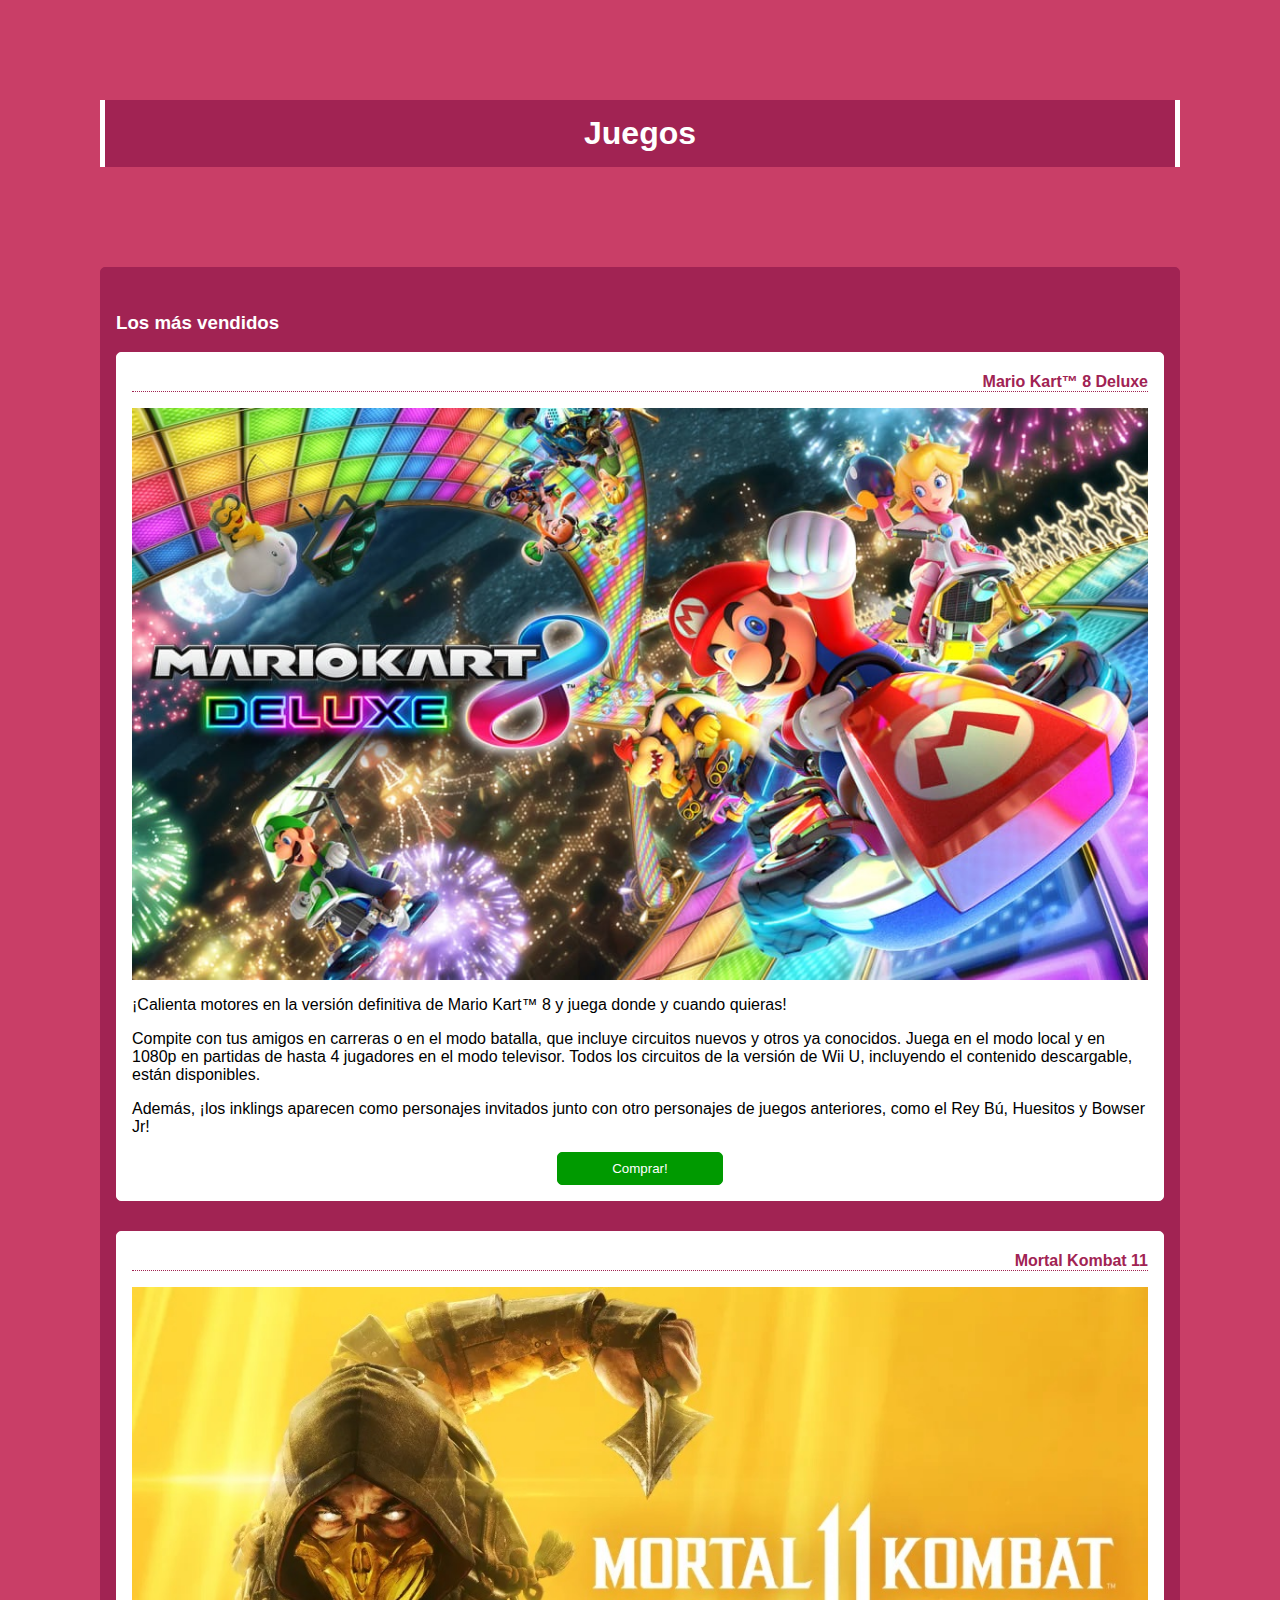
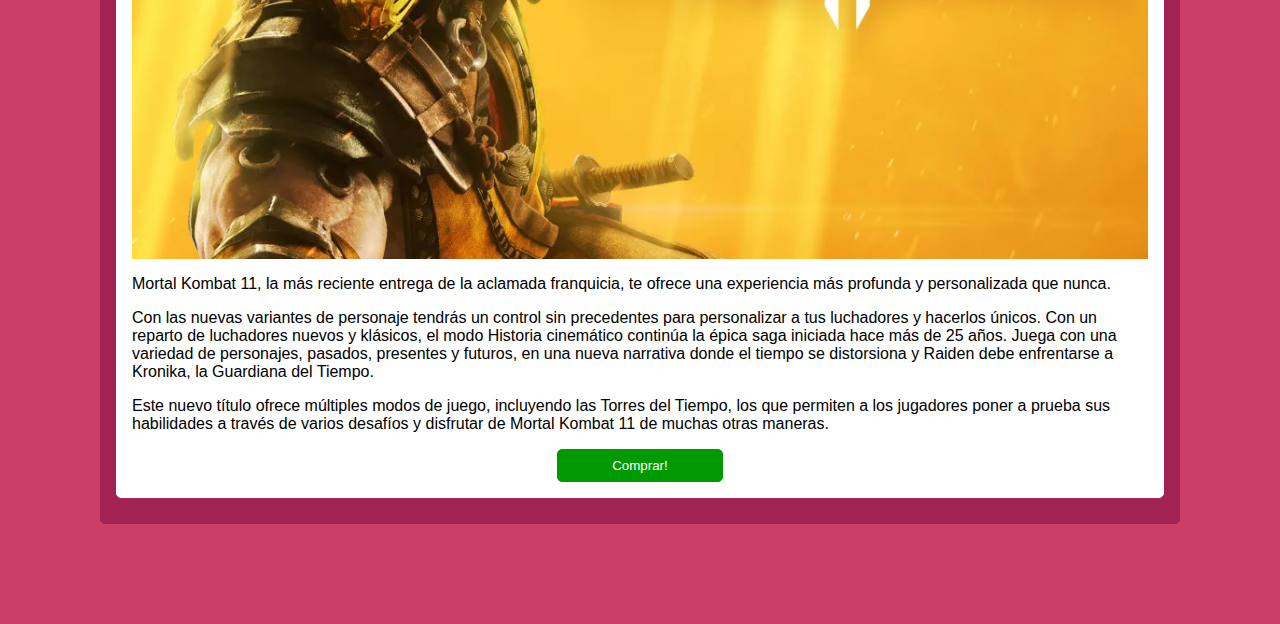
<file: Desafio03_JohardDiaz/index.html>
<!DOCTYPE html>
<html lang="en">
<head>
    <meta charset="UTF-8">
    <meta name="viewport" content="width=device-width, initial-scale=1.0">
    <title>Juegos</title>
    <link rel="stylesheet" href="./index.css">
</head>
<body>
    
    <header>
        <div>
            <h1 class="titulo">Juegos</h1>
        </div>
    </header>

    <main>
        <div class="fondo">
            <h3 class="titulo2">Los más vendidos</h3>
            
            <div>
                <section class="fondo2">
                    <h4>Mario Kart™ 8 Deluxe</h4>
                    <div>            
                        <figure><img src="./assets/imagenes/mario-kart-8-deluxe.jpg" alt=""></figure>
                    </div>
                    <div class="bloque">
                        <p>¡Calienta motores en la versión definitiva de Mario Kart™ 8 y juega donde y cuando quieras!</p>
                        <p>Compite con tus amigos en carreras o en el modo batalla, que incluye circuitos nuevos y otros ya conocidos.
                            Juega en el modo local y en 1080p en partidas de hasta 4 jugadores en el modo televisor.
                            Todos los circuitos de la versión de Wii U, incluyendo el contenido descargable, están disponibles.</p>
                        <p>Además, ¡los inklings aparecen como personajes invitados junto con otro personajes de juegos anteriores,
                            como el Rey Bú, Huesitos y Bowser Jr!</p>
                    </div>
                    <div class="boton">
                        <button>Comprar!</button>
                    </div>
                </section>
                <section class="fondo3">
                    <h4>Mortal Kombat 11</h4>
                    <div>            
                        <figure><img src="./assets/imagenes/mortal-kombat-11.jpg" alt=""></figure>
                    </div>
                    <div class="bloque">
                        <p>Mortal Kombat 11, la más reciente entrega de la aclamada franquicia,
                            te ofrece una experiencia más profunda y personalizada que nunca.</p>
                        <p>Con las nuevas variantes de personaje tendrás un control sin precedentes
                            para personalizar a tus luchadores y hacerlos únicos.
                            Con un reparto de luchadores nuevos y klásicos, el modo Historia cinemático
                            continúa la épica saga iniciada hace más de 25 años.
                            Juega con una variedad de personajes, pasados, presentes y futuros,
                            en una nueva narrativa donde el tiempo se distorsiona y Raiden debe
                            enfrentarse a Kronika, la Guardiana del Tiempo.</p>
                        <p>Este nuevo título ofrece múltiples modos de juego, incluyendo las Torres del Tiempo,
                            los que permiten a los jugadores poner a prueba sus habilidades a través de varios
                            desafíos y disfrutar de Mortal Kombat 11 de muchas otras maneras.</p>
                    </div>
                    <div class="boton">
                        <button>Comprar!</button>
                    </div>
                </section>
            </div>

        </div>
    </main>

</body>
</html>
</file>
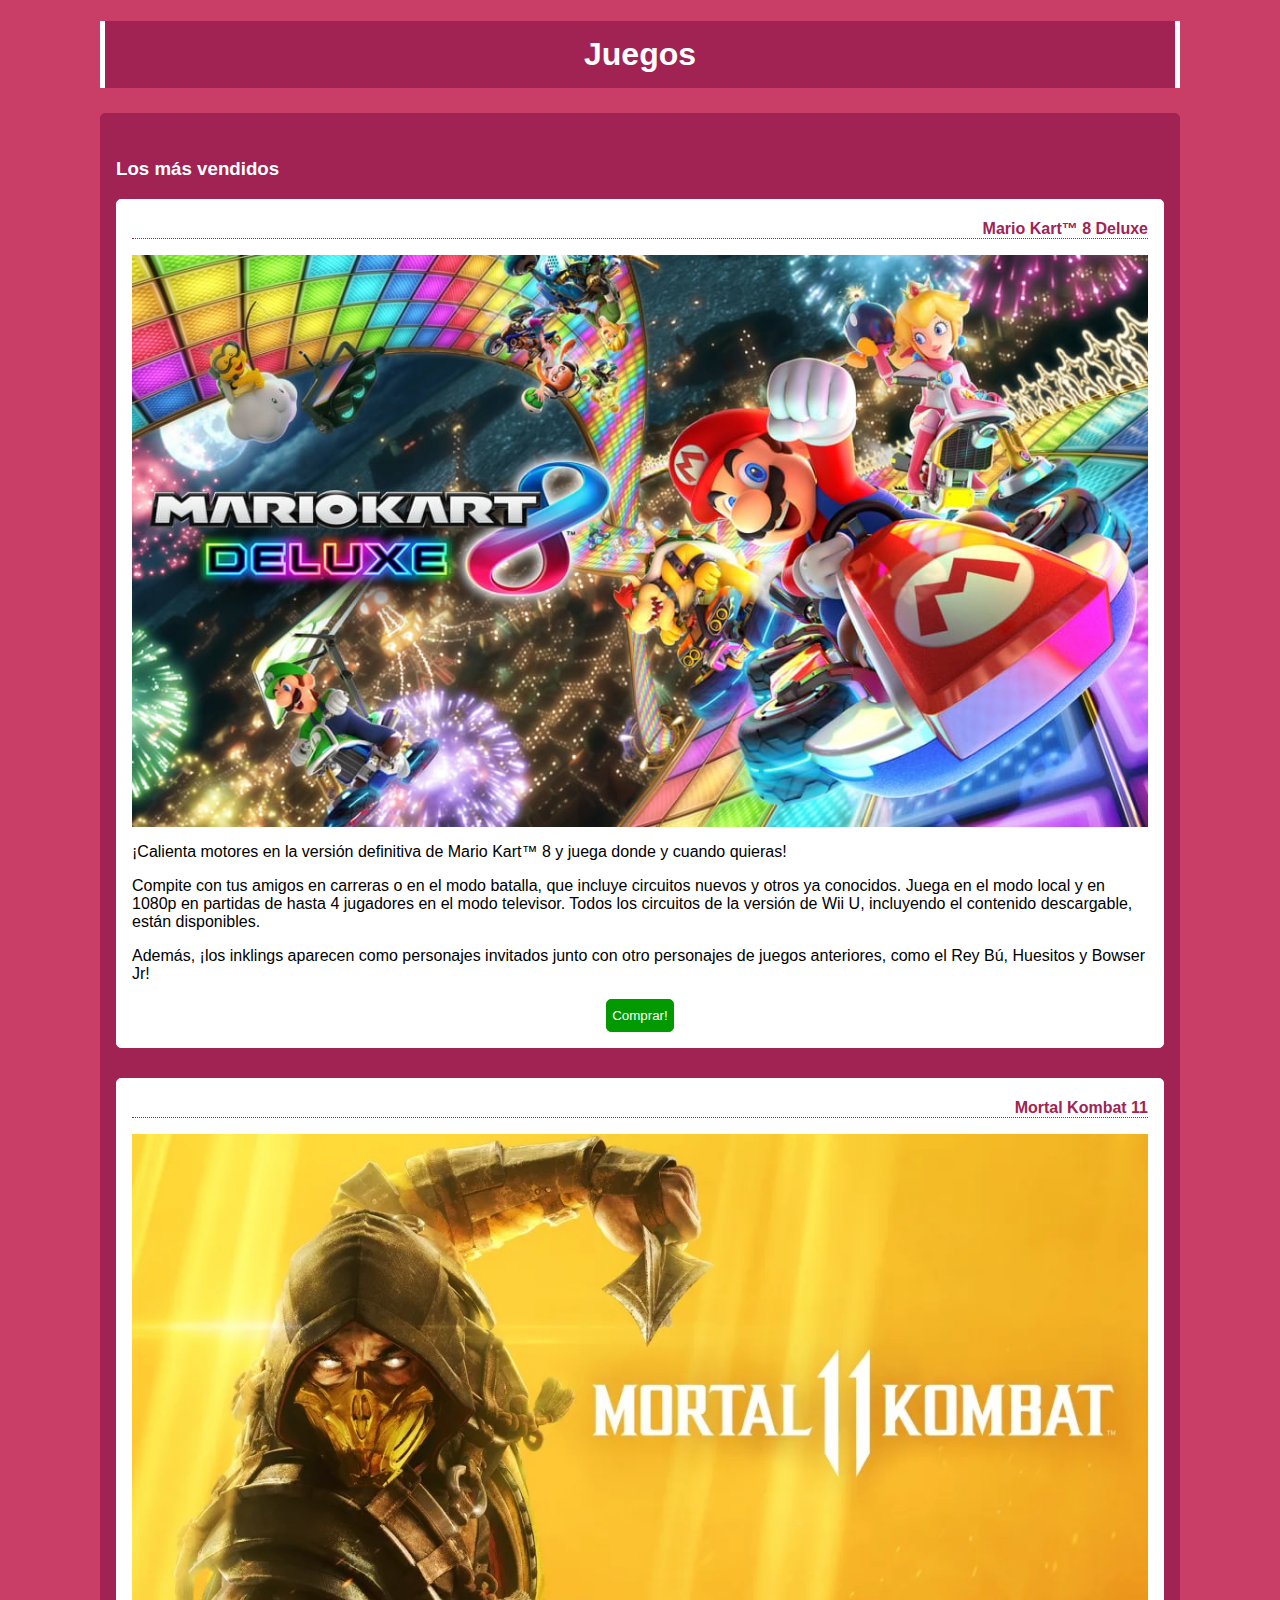
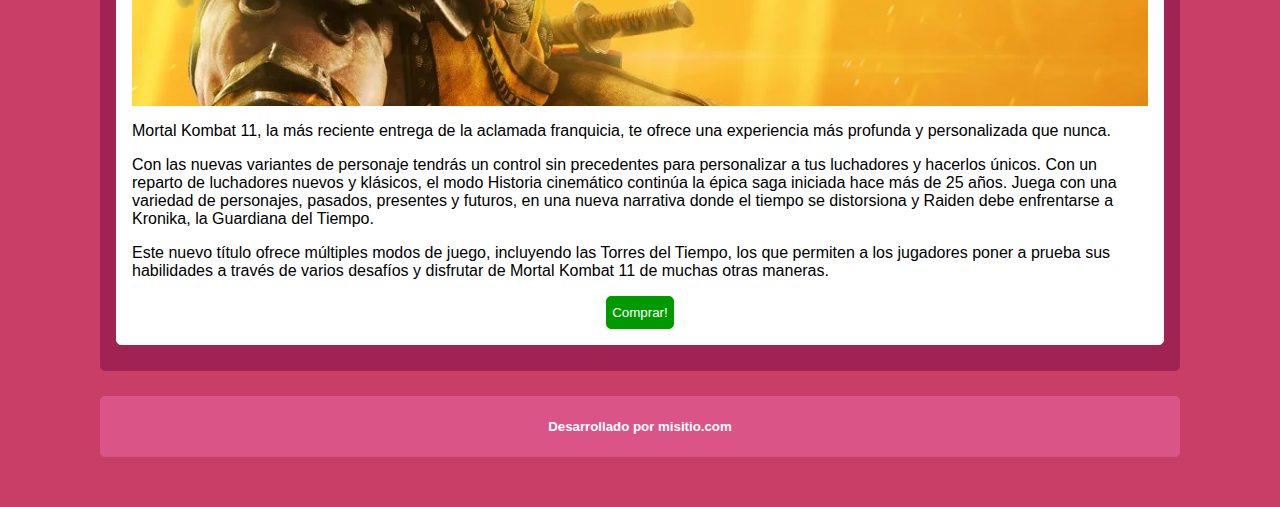
<file: Desafio03_JohardDiaz/Diseño_Original/index.html>
<!DOCTYPE html>
<html lang="en">
<head>
    <meta charset="UTF-8">
    <meta name="viewport" content="width=device-width, initial-scale=1.0">
    <title>Juegos</title>
    <link rel="stylesheet" href="../css/estilos-1.css">
</head>
<body>
    
    <header>
        <div>
            <h1 class="titulo">Juegos</h1>
        </div>
    </header>

    <main>
        <div class="fondo">
            <h3 class="titulo2">Los más vendidos</h3>
            
            <div>
                <section class="fondo2">
                    <h4>Mario Kart™ 8 Deluxe</h4>
                    <div>            
                        <figure><img src="../assets/imagenes/mario-kart-8-deluxe.jpg" alt="mario-kart-8-deluxe"></figure>
                    </div>
                    <div class="bloque">
                        <p>¡Calienta motores en la versión definitiva de Mario Kart™ 8 y juega donde y cuando quieras!</p>
                        <p>Compite con tus amigos en carreras o en el modo batalla, que incluye circuitos nuevos y otros ya conocidos.
                            Juega en el modo local y en 1080p en partidas de hasta 4 jugadores en el modo televisor.
                            Todos los circuitos de la versión de Wii U, incluyendo el contenido descargable, están disponibles.</p>
                        <p>Además, ¡los inklings aparecen como personajes invitados junto con otro personajes de juegos anteriores,
                            como el Rey Bú, Huesitos y Bowser Jr!</p>
                    </div>
                    <div class="boton">
                        <button>Comprar!</button>
                    </div>
                </section>
                <section class="fondo3">
                    <h4>Mortal Kombat 11</h4>
                    <div>            
                        <figure><img src="../assets/imagenes/mortal-kombat-11.jpg" alt="mortal-kombat-11"></figure>
                    </div>
                    <div class="bloque">
                        <p>Mortal Kombat 11, la más reciente entrega de la aclamada franquicia,
                            te ofrece una experiencia más profunda y personalizada que nunca.</p>
                        <p>Con las nuevas variantes de personaje tendrás un control sin precedentes
                            para personalizar a tus luchadores y hacerlos únicos.
                            Con un reparto de luchadores nuevos y klásicos, el modo Historia cinemático
                            continúa la épica saga iniciada hace más de 25 años.
                            Juega con una variedad de personajes, pasados, presentes y futuros,
                            en una nueva narrativa donde el tiempo se distorsiona y Raiden debe
                            enfrentarse a Kronika, la Guardiana del Tiempo.</p>
                        <p>Este nuevo título ofrece múltiples modos de juego, incluyendo las Torres del Tiempo,
                            los que permiten a los jugadores poner a prueba sus habilidades a través de varios
                            desafíos y disfrutar de Mortal Kombat 11 de muchas otras maneras.</p>
                    </div>
                    <div class="boton">
                        <button>Comprar!</button>
                    </div>
                </section>
            </div>

        </div>
    </main>

    <footer>
        <h5>Desarrollado por misitio.com</h5>
    </footer>

</body>
</html>
</file>
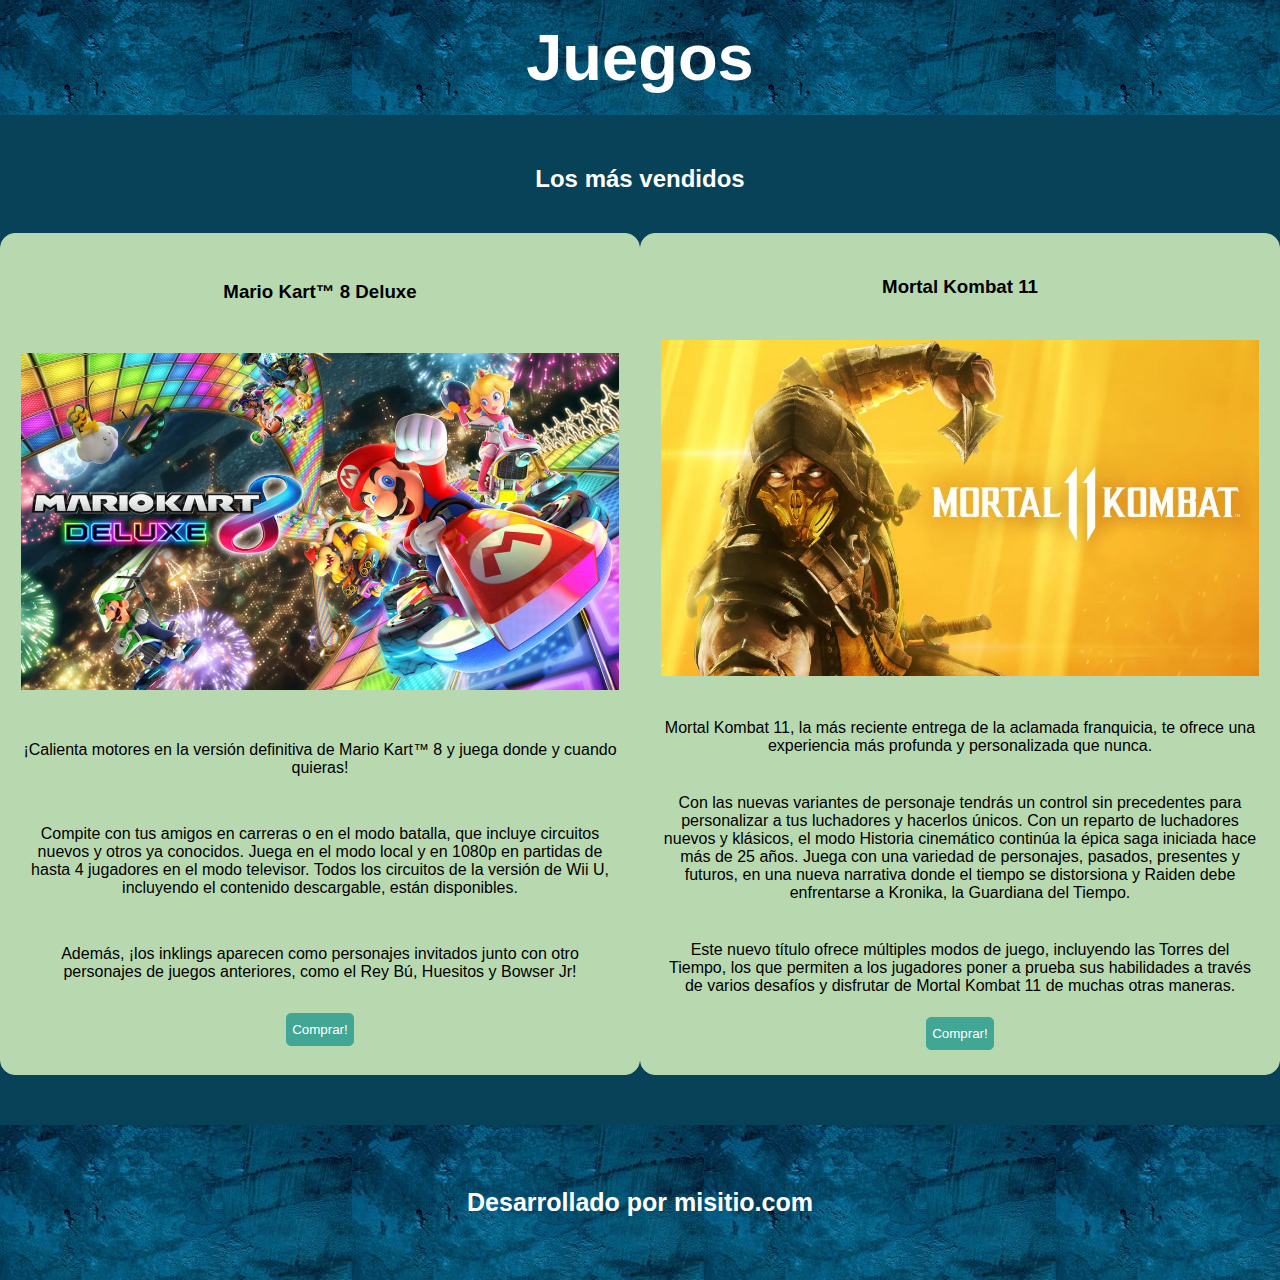
<file: Desafio03_JohardDiaz/Diseño_Personalizado/index.html>
<!DOCTYPE html>
<html lang="en">
<head>
    <meta charset="UTF-8">
    <meta name="viewport" content="width=device-width, initial-scale=1.0">
    <title>Juegos</title>
    <link rel="stylesheet" href="../css/estilos-2.css">
</head>
<body>

    <header class="cabecera">
        <h1>Juegos</h1>
    </header>

    <main>
        <div>

            <div class="subtitulo">
                <h2>Los más vendidos</h2>
            </div>

            <div class="bloque">
                
                <div class="bloque1">
                    <h3>Mario Kart™ 8 Deluxe</h3>

                    <figure><img class="imgn" src="../assets/imagenes/mario-kart-8-deluxe.jpg" alt="mario-kart-8-deluxe"></figure>

                    <p>¡Calienta motores en la versión definitiva de Mario Kart™ 8 y juega donde y cuando quieras!</p>
                    <p>Compite con tus amigos en carreras o en el modo batalla, que incluye circuitos nuevos y otros ya conocidos.
                        Juega en el modo local y en 1080p en partidas de hasta 4 jugadores en el modo televisor.
                        Todos los circuitos de la versión de Wii U, incluyendo el contenido descargable, están disponibles.</p>
                    <p>Además, ¡los inklings aparecen como personajes invitados junto con otro personajes de juegos anteriores,
                        como el Rey Bú, Huesitos y Bowser Jr!</p>
                   
                    <div class="boton">
                        <button>Comprar!</button>
                    </div>
                </div>

                <div class="bloque1">
                    <h3>Mortal Kombat 11</h3>

                    <figure><img class="imgn" src="../assets/imagenes/mortal-kombat-11.jpg" alt="mortal-kombat-11"></figure>

                    <p>Mortal Kombat 11, la más reciente entrega de la aclamada franquicia,
                        te ofrece una experiencia más profunda y personalizada que nunca.
                    </p>
                    <p>Con las nuevas variantes de personaje tendrás un control sin precedentes
                        para personalizar a tus luchadores y hacerlos únicos.
                        Con un reparto de luchadores nuevos y klásicos, el modo Historia cinemático
                        continúa la épica saga iniciada hace más de 25 años.
                        Juega con una variedad de personajes, pasados, presentes y futuros,
                        en una nueva narrativa donde el tiempo se distorsiona y Raiden debe
                        enfrentarse a Kronika, la Guardiana del Tiempo.
                    </p>
                    <p>Este nuevo título ofrece múltiples modos de juego, incluyendo las Torres del Tiempo,
                        los que permiten a los jugadores poner a prueba sus habilidades a través de varios
                        desafíos y disfrutar de Mortal Kombat 11 de muchas otras maneras.
                    </p>

                    <div class="boton">
                        <button>Comprar!</button>
                    </div>               
                </div>

            </div>

        </div>
    </main>

    <footer>
        <h4>Desarrollado por misitio.com</h4>
    </footer>
    
</body>
</html>
</file>
<file: Desafio03_JohardDiaz/index.css>
body{
    background-color: #c93e67;
    margin: 0%;
}

.titulo{
    background-color: #a12353;
    color: white;
    text-align: center;
    margin: 100px;
    border-right: solid 5px white;
    border-left: solid 5px white;
    padding-top: 15px;
    padding-bottom: 15px;
    font-family: 'Lucida Sans', 'Lucida Sans Regular', 'Lucida Grande', 'Lucida Sans Unicode', Geneva, Verdana, sans-serif;
}

.fondo{
    background-color: #a12353;
    margin: 100px;
    border: #a12353 solid 1px;
    border-radius: 5px;
    padding: 25px;
    padding-left: 15px;
    padding-right: 15px;
}

.titulo2{
    color: white;
    font-family: 'Lucida Sans', 'Lucida Sans Regular', 'Lucida Grande', 'Lucida Sans Unicode', Geneva, Verdana, sans-serif;     
}

.fondo2{
    background-color: white;   
    padding: 15px;
    padding-top: 20px;
    border: white solid 1px;
    border-radius: 5px;
}

.fondo3{
    background-color: white;   
    padding: 15px;
    padding-top: 20px;
    border: white solid 1px;
    border-radius: 5px; 
    margin-top: 30px;
}

h4{
    margin: 0%;
    border-bottom: dotted 1px #a12353;
    font-family: 'Lucida Sans', 'Lucida Sans Regular', 'Lucida Grande', 'Lucida Sans Unicode', Geneva, Verdana, sans-serif;
    color: #a12353;
    text-align: end;
}

figure{
    margin-left: 0%;
    margin-right: 0%;
    display: flex;
    align-items: center;
    justify-content: center;
    flex-wrap: wrap;
}

img{
    width: 100%;
    height: auto;
}

.bloque{
    color: black;
    text-align: left;
    font-family: 'Lucida Sans', 'Lucida Sans Regular', 'Lucida Grande', 'Lucida Sans Unicode', Geneva, Verdana, sans-serif;
}

.boton{
    display: flex;
    justify-content: center;
    flex-direction: column;
    margin-left: 425px;
    margin-right: 425px;
}

button{
    background-color: #009A00;
    color: white;
    padding: 5px;
    padding-top: 8px;
    padding-bottom: 8px;
    border: #009A00 1px solid;
    border-radius: 5px;
    
}
</file>
<file: Desafio03_JohardDiaz/css/estilos-1.css>
body{
    background-color: #c93e67;
    margin: 0%;
}

.titulo{
    background-color: #a12353;
    color: white;
    text-align: center;
    border-right: solid 5px white;
    border-left: solid 5px white;
    padding-top: 15px;
    padding-bottom: 15px;
    font-family: 'Lucida Sans', 'Lucida Sans Regular', 'Lucida Grande', 'Lucida Sans Unicode', Geneva, Verdana, sans-serif;
    margin-left: 100px;
    margin-right: 100px;
}

.fondo{
    background-color: #a12353;
    margin: 100px;
    margin-top: 25px;
    margin-bottom: 25px;
    border: #a12353 solid 1px;
    border-radius: 5px;
    padding: 25px;
    padding-left: 15px;
    padding-right: 15px;
}

.titulo2{
    color: white;
    font-family: 'Lucida Sans', 'Lucida Sans Regular', 'Lucida Grande', 'Lucida Sans Unicode', Geneva, Verdana, sans-serif;     
}

.fondo2{
    background-color: white;   
    padding: 15px;
    padding-top: 20px;
    border: white solid 1px;
    border-radius: 5px;
}

.fondo3{
    background-color: white;   
    padding: 15px;
    padding-top: 20px;
    border: white solid 1px;
    border-radius: 5px; 
    margin-top: 30px;
}

h4{
    margin: 0%;
    border-bottom: dotted 1px #a12353;
    font-family: 'Lucida Sans', 'Lucida Sans Regular', 'Lucida Grande', 'Lucida Sans Unicode', Geneva, Verdana, sans-serif;
    color: #a12353;
    text-align: end;
}

figure{
    margin-left: 0%;
    margin-right: 0%;
    display: flex;
    align-items: center;
    justify-content: center;
    flex-wrap: wrap;
}

img{
    width: 100%;
    height: auto;
}

.bloque{
    color: black;
    text-align: left;
    font-family: 'Lucida Sans', 'Lucida Sans Regular', 'Lucida Grande', 'Lucida Sans Unicode', Geneva, Verdana, sans-serif;
}

.boton{
    display: flex;
    text-align: center;
    justify-content: center;
}

button{
    background-color: #009A00;
    color: white;
    padding: 5px;
    padding-top: 8px;
    padding-bottom: 8px;
    border: #009A00 1px solid;
    border-radius: 5px;   
}

footer{
    background-color: #db5488;
    margin: 100px;
    margin-top: 0%;
    margin-bottom: 50px;
    border: #db5488 solid 1px;
    border-radius: 5px;
    text-align: center;
}

h5{
    color: white;
    font-family: 'Lucida Sans', 'Lucida Sans Regular', 'Lucida Grande', 'Lucida Sans Unicode', Geneva, Verdana, sans-serif;
}
</file>
<file: Desafio03_JohardDiaz/css/estilos-2.css>
body{
    background-color: #074259;
    margin: 0%;
}

.cabecera{
    background-image: url(../assets/imagenes/Fondo_azul.jpg);
    padding: 20px;
    display: flex;
    align-items: center;
    justify-content: center;
}

h1{
    margin: 0%;
    color: white;
    font-size: 65px;
    font-family: 'Trebuchet MS', 'Lucida Sans Unicode', 'Lucida Grande', 'Lucida Sans', Arial, sans-serif;
}

/* ////////////////////////////////////////////////////////////////////////////////////////////////// */

.subtitulo{
    margin-top: 50px;
    text-align: center;
    color: white;
    font-family: 'Lucida Sans', 'Lucida Sans Regular', 'Lucida Grande', 'Lucida Sans Unicode', Geneva, Verdana, sans-serif;
}

.bloque{
    display: flex;
    justify-content: space-around;
    align-items: center;
    flex-direction: row;   
}

.bloque1{
    background-color: #B8D9B0;
    display: flex;
    flex-direction: column;
    text-align: center;
    height: 800px;
    width: 600px;
    border-radius: 15px;
    justify-content: space-around;
    border: 1px solid #B8D9B0;
    margin-top: 20px;
    padding: 20px;
    font-family: 'Lucida Sans', 'Lucida Sans Regular', 'Lucida Grande', 'Lucida Sans Unicode', Geneva, Verdana, sans-serif;    
}

figure{
    margin-left: 0%;
    margin-right: 0%;
}

.imgn{
    width: 100%;
    height: auto;
}

.boton{
    display: flex;
    text-align: center;
    justify-content: center;
}

button{
    background-color: #41A693;
    color: white;
    padding: 5px;
    padding-top: 8px;
    padding-bottom: 8px;
    border: #41A693 1px solid;
    border-radius: 5px;   
}

footer{
    background-image: url(../assets/imagenes/Fondo_azul.jpg);
    text-align: center;
    color: white;
    margin-top: 50px;
    padding: 30px;
    font-size: 25px;
    font-family: 'Lucida Sans', 'Lucida Sans Regular', 'Lucida Grande', 'Lucida Sans Unicode', Geneva, Verdana, sans-serif;
}
</file>
